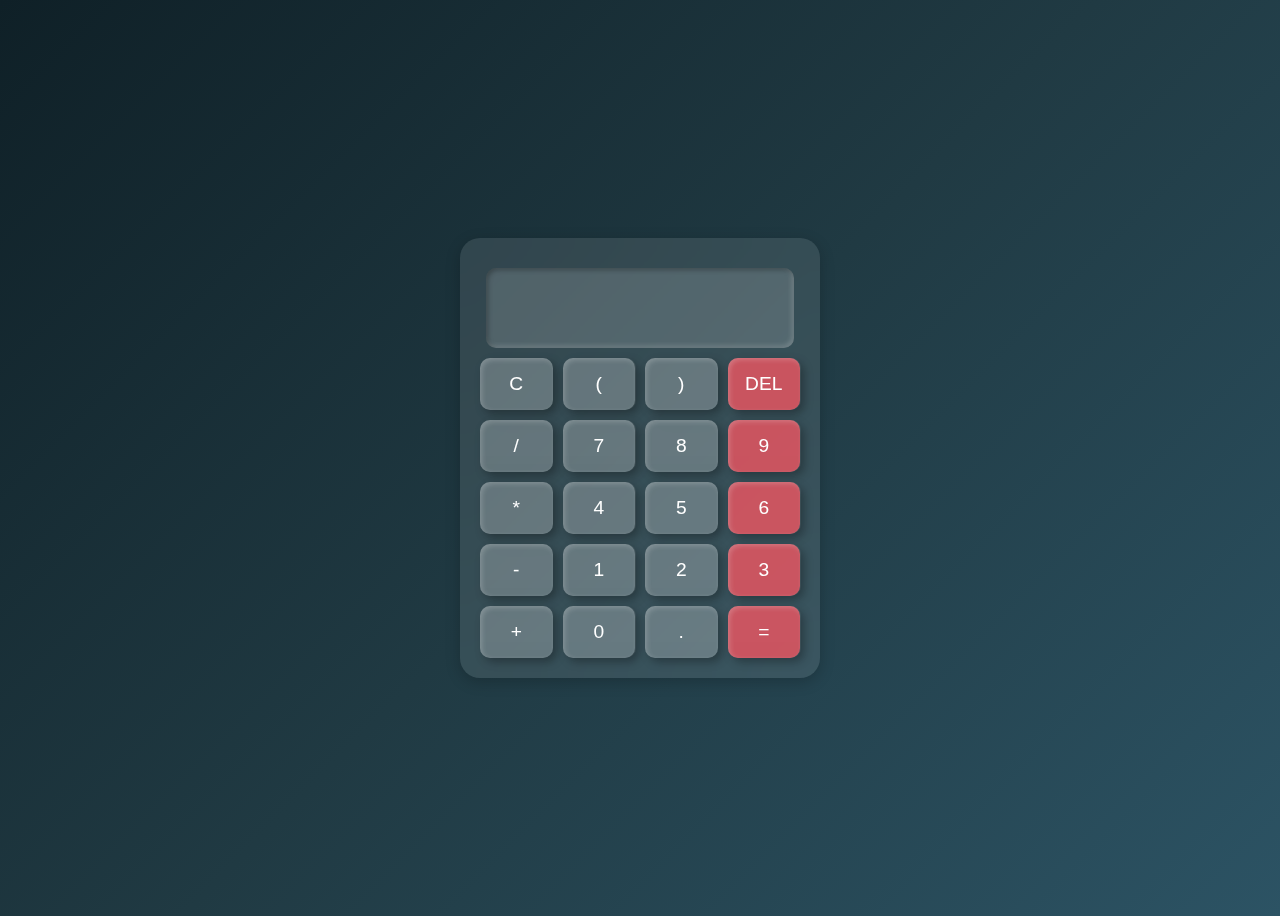
<file: Calculator/index.html>
<!DOCTYPE html>
<html lang="en">

<head>
    <meta charset="UTF-8">
    <meta name="viewport" content="width=device-width, initial-scale=1.0">
    <title>3D Scientific Calculator</title>
    <link rel="stylesheet" href="style.css">
</head>

<body>
    <div class="calculator">
        <input type="text" id="display" readonly>
        <div class="buttons">
            <button onclick="clearDisplay()">C</button>
            <button onclick="appendValue('(')">(</button>
            <button onclick="appendValue(')')">)</button>
            <button onclick="deleteLast()">DEL</button>
            <button onclick="appendValue('/')">/</button>
            <button onclick="appendValue('7')">7</button>
            <button onclick="appendValue('8')">8</button>
            <button onclick="appendValue('9')">9</button>
            <button onclick="appendValue('*')">*</button>
            <button onclick="appendValue('4')">4</button>
            <button onclick="appendValue('5')">5</button>
            <button onclick="appendValue('6')">6</button>
            <button onclick="appendValue('-')">-</button>
            <button onclick="appendValue('1')">1</button>
            <button onclick="appendValue('2')">2</button>
            <button onclick="appendValue('3')">3</button>
            <button onclick="appendValue('+')">+</button>
            <button onclick="appendValue('0')">0</button>
            <button onclick="appendValue('.')">.</button>
            <button onclick="calculateResult()">=</button>
        </div>
    </div>
    <script src="index.js"></script>
</body>

</html>
</file>
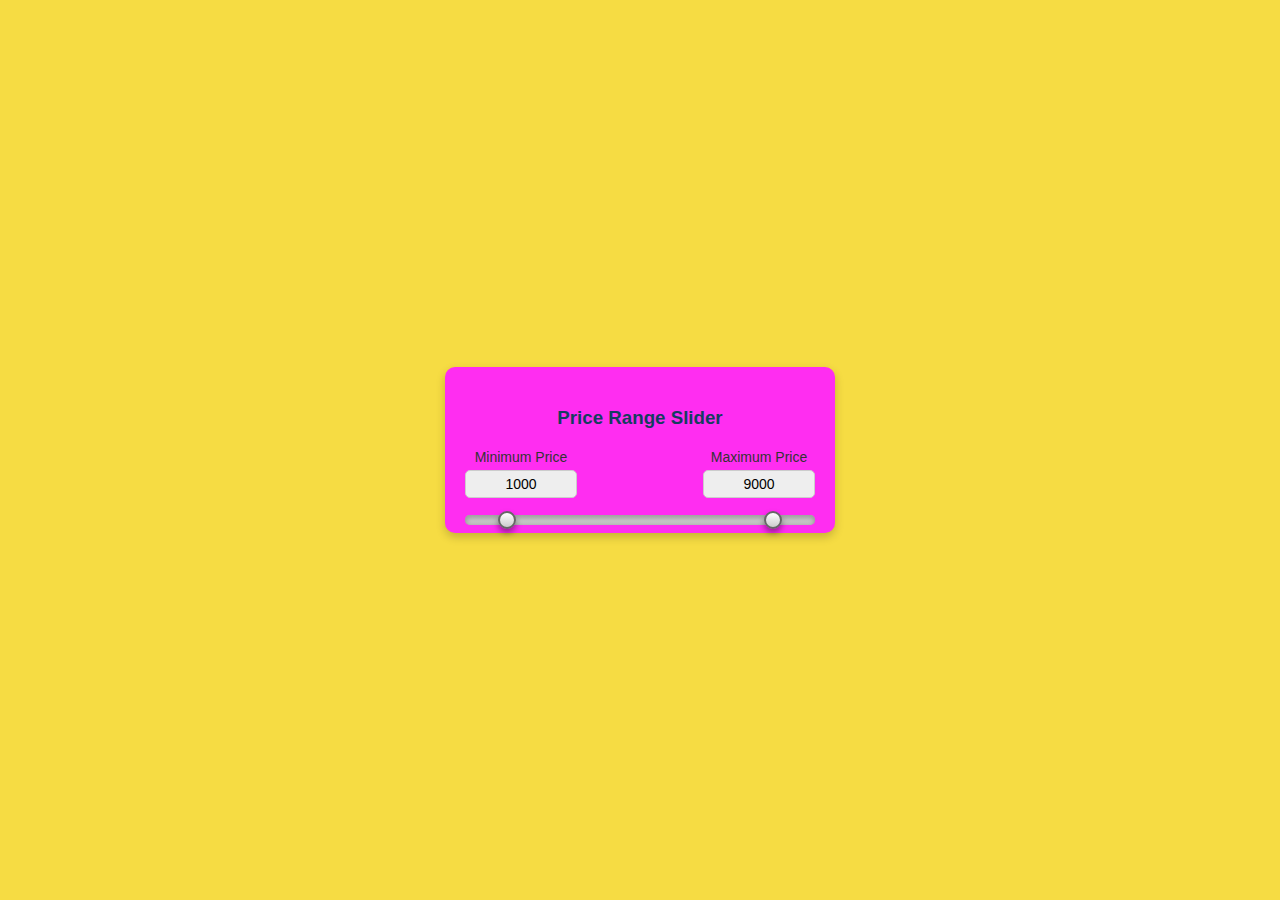
<file: Price Range Slider with Min-Max Input/index.html>
<!DOCTYPE html>
<html lang="en">

<head>
    <meta charset="UTF-8">
    <meta name="viewport" content="width=device-width, initial-scale=1.0">
    <title>Price Range Slider</title>
    <link rel="stylesheet" href="style.css">
</head>

<body>
    <div class="container">
        <h2></h2>
        <h3>Price Range Slider</h3>

        <div class="price-input">
            <div class="field">
                <label>Minimum Price</label>
                <input type="number" id="minInput" value="1000">
            </div>
            <div class="field">
                <label>Maximum Price</label>
                <input type="number" id="maxInput" value="9000">
            </div>
        </div>

        <div class="slider-container">
            <input type="range" id="minSlider" min="0" max="10000" value="1000">
            <input type="range" id="maxSlider" min="0" max="10000" value="9000">
        </div>
    </div>

    <script src="script.js"></script>
</body>

</html>
</file>
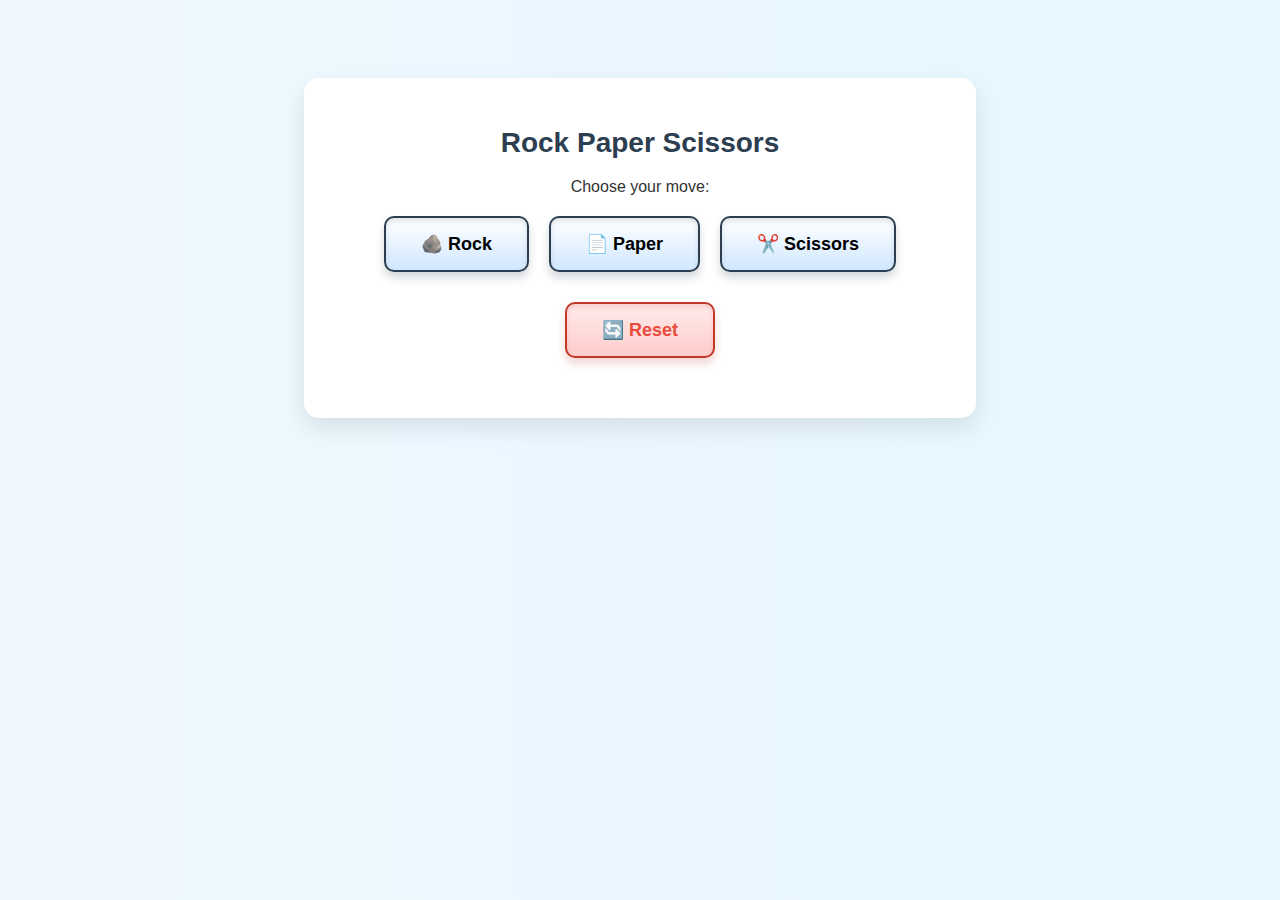
<file: Rock-Paper-Scissors/index.html>
<!DOCTYPE html>
<html lang="en">

<head>
    <meta charset="UTF-8">
    <meta name="viewport" content="width=device-width, initial-scale=1.0">
    <title>Rock Paper Scissors</title>
    <link rel="stylesheet" href="style.css">
</head>

<body>
    <div class="game-container">
        <h1>Rock Paper Scissors</h1>
        <p>Choose your move:</p>
        <div class="buttons">
            <button onclick="playGame('rock')" class="btn">🪨 Rock</button>
            <button onclick="playGame('paper')" class="btn">📄 Paper</button>
            <button onclick="playGame('scissors')" class="btn">✂️ Scissors</button>
        </div>
        <p id="result"></p>
        <button onclick="resetGame()" class="reset-btn">🔄 Reset</button>
    </div>
    <script src="script.js"></script>
</body>

</html>
</file>
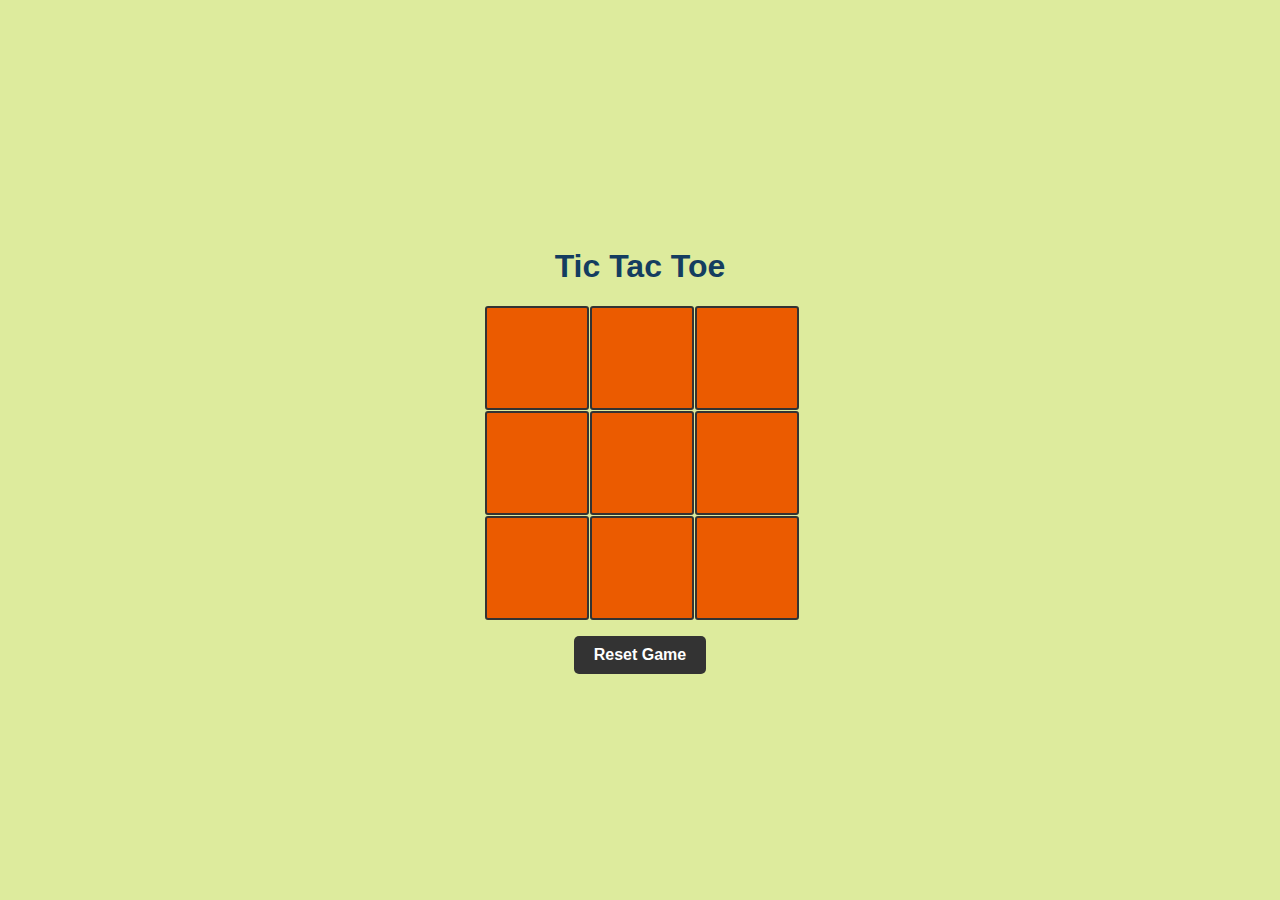
<file: Tic Tac Toe/index.html>
<!DOCTYPE html>
<html lang="en">

<head>
    <meta charset="UTF-8">
    <meta name="viewport" content="width=device-width, initial-scale=1.0">
    <title>Tic Tac Toe</title>
    <link rel="stylesheet" href="style.css">
</head>

<body>
    <div class="game-container">
        <h1>Tic Tac Toe</h1>
        <div class="board">
            <div class="cell" data-index="0"></div>
            <div class="cell" data-index="1"></div>
            <div class="cell" data-index="2"></div>
            <div class="cell" data-index="3"></div>
            <div class="cell" data-index="4"></div>
            <div class="cell" data-index="5"></div>
            <div class="cell" data-index="6"></div>
            <div class="cell" data-index="7"></div>
            <div class="cell" data-index="8"></div>
        </div>
        <button class="reset-button">Reset Game</button>
    </div>
    <script src="index.js"></script>
</body>

</html>
</file>
<file: Calculator/style.css>
body {
  display: flex;
  justify-content: center;
  align-items: center;
  height: 100vh;
  background: linear-gradient(135deg, #0f2027, #203a43, #2c5364);
  font-family: Arial, sans-serif;
}

.calculator {
  background: rgba(255, 255, 255, 0.1); /* More transparency */
  padding: 20px;
  border-radius: 20px;
  box-shadow: 0px 4px 15px rgba(0, 0, 0, 0.2);
  backdrop-filter: blur(15px); /* Stronger glass effect */
  text-align: center;
  width: 320px;
}

#display {
  width: 90%;
  height: 60px;
  margin: 10px auto;
  display: block;
  text-align: right;
  font-size: 24px;
  padding: 10px;
  border-radius: 10px;
  background: rgba(255, 255, 255, 0.15); /* Transparent effect */
  box-shadow: inset 2px 2px 5px rgba(0, 0, 0, 0.3),
    inset -2px -2px 5px rgba(255, 255, 255, 0.2);
  color: white;
  border: none;
  outline: none;
}

.buttons {
  display: grid;
  grid-template-columns: repeat(4, 1fr);
  gap: 10px;
}

button {
  padding: 15px;
  font-size: 1.2em;
  border: none;
  border-radius: 10px;
  background: rgba(255, 255, 255, 0.15); /* Transparent buttons */
  color: white;
  box-shadow: 4px 4px 10px rgba(0, 0, 0, 0.3),
    inset 2px 2px 5px rgba(255, 255, 255, 0.2);
  transition: 0.2s;
  cursor: pointer;
  backdrop-filter: blur(10px);
}

button:active {
  transform: scale(0.95);
  box-shadow: inset 4px 4px 10px rgba(0, 0, 0, 0.3);
}

button:nth-child(4n) {
  background: rgba(255, 78, 91, 0.7); /* Soft transparent red */
}

button:nth-child(4n):active {
  background: rgba(217, 60, 77, 0.7);
}
</file>
<file: Price Range Slider with Min-Max Input/style.css>
body {
    display: flex;
    justify-content: center;
    align-items: center;
    height: 100vh;
    background: #F6DC43;
    font-family: Arial, sans-serif;
    margin: 0;
}

.container {
    background: #FF2DF1;
    padding: 20px;
    border-radius: 10px;
    box-shadow: 0px 4px 10px rgba(0, 0, 0, 0.2);
    text-align: center;
    width: 350px;
}

h2 {
    color: green;
    font-size: 24px;
    margin-bottom: 5px;
}

h3 {
    color: #143D60;
    margin-bottom: 20px;
}


.price-input {
    display: flex;
    justify-content: space-between;
    margin-bottom: 15px;
}

.field {
    display: flex;
    flex-direction: column;
    align-items: center;
}

.field label {
    font-size: 14px;
    margin-bottom: 5px;
    color: #333;
}

.field input {
    width: 100px;
    padding: 5px;
    text-align: center;
    border-radius: 5px;
    border: 1px solid #ccc;
    background: #eee;
    font-size: 14px;
}


.slider-container {
    display: flex;
    justify-content: center;
    position: relative;
    width: 100%;
    margin-top: 10px;
}

input[type="range"] {
    appearance: none;
    -webkit-appearance: none;
    width: 100%;
    height: 10px;
    background: linear-gradient(to bottom, #ddd, #bbb);
    border-radius: 5px;
    box-shadow: inset 0px 3px 5px rgba(0, 0, 0, 0.3);
    outline: none;
    position: absolute;
}


input[type="range"]::-webkit-slider-thumb {
    -webkit-appearance: none;
    width: 18px;
    height: 18px;
    background: linear-gradient(to bottom, #fff, #ccc);
    border-radius: 50%;
    cursor: pointer;
    border: 2px solid #666;
    box-shadow: 0px 4px 6px rgba(0, 0, 0, 0.4);
    position: relative;
    z-index: 2;
    transition: transform 0.1s;
}

input[type="range"]::-webkit-slider-thumb:active {
    transform: scale(1.1);
    box-shadow: 0px 5px 8px rgba(0, 0, 0, 0.5);
}
input[type="number"]::-webkit-outer-spin-button,
input[type="number"]::-webkit-inner-spin-button {
    -webkit-appearance: none;
    margin: 0;
}
</file>
<file: Rock-Paper-Scissors/style.css>
body {
  font-family: "Arial", sans-serif;
  text-align: center;
  background: linear-gradient(to right, #f0f8ff, #e6f7ff);
  color: #333;
  padding: 20px;
}
.game-container {
  background: white;
  padding: 30px;
  border-radius: 15px;
  box-shadow: 0 10px 25px rgba(0, 0, 0, 0.1);
  width: 50%;
  margin: 50px auto;
}
h1 {
  font-size: 28px;
  color: #2c3e50;
}
.buttons {
  display: flex;
  justify-content: center;
  gap: 20px;
  margin-top: 20px;
}
.btn,
.reset-btn {
  background: linear-gradient(to bottom, #ffffff, #d1e8ff);
  border: 2px solid #2c3e50;
  padding: 15px 35px;
  font-size: 18px;
  font-weight: bold;
  cursor: pointer;
  border-radius: 10px;
  transition: all 0.2s ease-in-out;
  box-shadow: 0 6px 8px rgba(44, 62, 80, 0.2),
    0 3px 5px rgba(44, 62, 80, 0.15) inset;
}
.btn:hover,
.reset-btn:hover {
  transform: translateY(-4px);
  box-shadow: 0 10px 15px rgba(44, 62, 80, 0.25),
    0 5px 7px rgba(44, 62, 80, 0.2) inset;
}
.btn:active,
.reset-btn:active {
  transform: translateY(2px);
  box-shadow: 0 3px 5px rgba(44, 62, 80, 0.3);
}
#result {
  font-size: 22px;
  margin-top: 20px;
  font-weight: bold;
  color: #2c3e50;
}

.reset-btn {
  display: block;
  margin: 30px auto;
  background: linear-gradient(to bottom, #ffebeb, #ffcccc);
  color: #e74c3c;
  border: 2px solid #c0392b;
  box-shadow: 0 6px 8px rgba(192, 57, 43, 0.2),
    0 3px 5px rgba(192, 57, 43, 0.15) inset;
}
</file>
<file: Tic Tac Toe/style.css>
/* General Styles */
body {
    font-family: Arial, sans-serif;
    background-color: #DDEB9D;
    display: flex;
    justify-content: center;
    align-items: center;
    height: 100vh;
    margin: 0;
}

.game-container {
    text-align: center;
}

h1 {
    color:#143D60;
}

/* Board Styles */
.board {
    display: grid;
    grid-template-columns: repeat(3, 100px);
    grid-template-rows: repeat(3, 100px);
    gap: 5px;
    margin-top: 20px;
}

.cell {
    width: 100px;
    height: 100px;
    background-color:#EB5B00;
    border: 2px solid #333;
    border-radius: 3px;
    display: flex;
    justify-content: center;
    align-items: center;
    font-size: 2rem;
    font-weight: bold;
    cursor: pointer;
    transition: background-color 0.3s ease;
}

.cell:hover {
    background-color: #e0e0e0;
}

.reset-button {
    margin-top: 20px;
    padding: 10px 20px;
    font-size: 1rem;
    font-weight: bold;
    color: #fff;
    background-color: #333;
    border: none;
    border-radius: 5px;
    cursor: pointer;
    transition: background-color 0.3s ease;
}

.reset-button:hover {
    background-color: #555;
}
</file>
